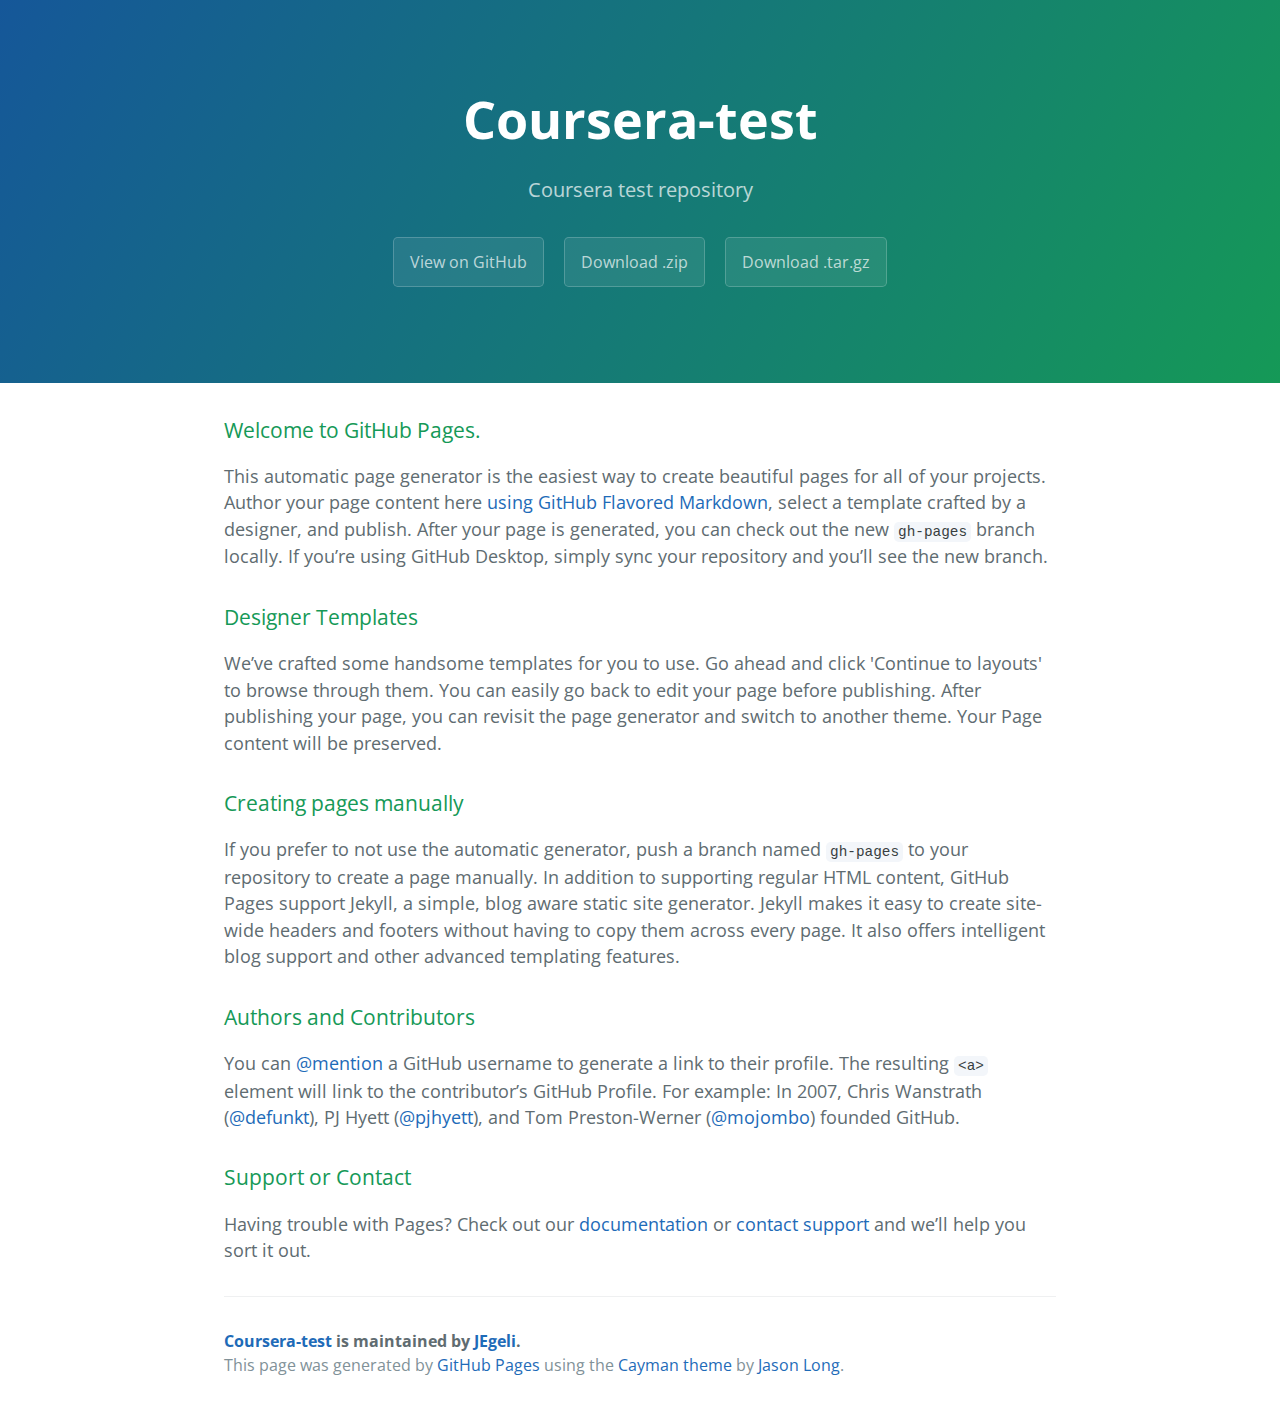
<file: index.html>
<!DOCTYPE html>
<html lang="en-us">
  <head>
    <meta charset="UTF-8">
    <title>Coursera-test by JEgeli</title>
    <meta name="viewport" content="width=device-width, initial-scale=1">
    <link rel="stylesheet" type="text/css" href="stylesheets/normalize.css" media="screen">
    <link href='https://fonts.googleapis.com/css?family=Open+Sans:400,700' rel='stylesheet' type='text/css'>
    <link rel="stylesheet" type="text/css" href="stylesheets/stylesheet.css" media="screen">
    <link rel="stylesheet" type="text/css" href="stylesheets/github-light.css" media="screen">
  </head>
  <body>
    <section class="page-header">
      <h1 class="project-name">Coursera-test</h1>
      <h2 class="project-tagline">Coursera test repository</h2>
      <a href="https://github.com/JEgeli/coursera-test" class="btn">View on GitHub</a>
      <a href="https://github.com/JEgeli/coursera-test/zipball/master" class="btn">Download .zip</a>
      <a href="https://github.com/JEgeli/coursera-test/tarball/master" class="btn">Download .tar.gz</a>
    </section>

    <section class="main-content">
      <h3>
<a id="welcome-to-github-pages" class="anchor" href="#welcome-to-github-pages" aria-hidden="true"><span aria-hidden="true" class="octicon octicon-link"></span></a>Welcome to GitHub Pages.</h3>

<p>This automatic page generator is the easiest way to create beautiful pages for all of your projects. Author your page content here <a href="https://guides.github.com/features/mastering-markdown/">using GitHub Flavored Markdown</a>, select a template crafted by a designer, and publish. After your page is generated, you can check out the new <code>gh-pages</code> branch locally. If you’re using GitHub Desktop, simply sync your repository and you’ll see the new branch.</p>

<h3>
<a id="designer-templates" class="anchor" href="#designer-templates" aria-hidden="true"><span aria-hidden="true" class="octicon octicon-link"></span></a>Designer Templates</h3>

<p>We’ve crafted some handsome templates for you to use. Go ahead and click 'Continue to layouts' to browse through them. You can easily go back to edit your page before publishing. After publishing your page, you can revisit the page generator and switch to another theme. Your Page content will be preserved.</p>

<h3>
<a id="creating-pages-manually" class="anchor" href="#creating-pages-manually" aria-hidden="true"><span aria-hidden="true" class="octicon octicon-link"></span></a>Creating pages manually</h3>

<p>If you prefer to not use the automatic generator, push a branch named <code>gh-pages</code> to your repository to create a page manually. In addition to supporting regular HTML content, GitHub Pages support Jekyll, a simple, blog aware static site generator. Jekyll makes it easy to create site-wide headers and footers without having to copy them across every page. It also offers intelligent blog support and other advanced templating features.</p>

<h3>
<a id="authors-and-contributors" class="anchor" href="#authors-and-contributors" aria-hidden="true"><span aria-hidden="true" class="octicon octicon-link"></span></a>Authors and Contributors</h3>

<p>You can <a href="https://help.github.com/articles/basic-writing-and-formatting-syntax/#mentioning-users-and-teams" class="user-mention">@mention</a> a GitHub username to generate a link to their profile. The resulting <code>&lt;a&gt;</code> element will link to the contributor’s GitHub Profile. For example: In 2007, Chris Wanstrath (<a href="https://github.com/defunkt" class="user-mention">@defunkt</a>), PJ Hyett (<a href="https://github.com/pjhyett" class="user-mention">@pjhyett</a>), and Tom Preston-Werner (<a href="https://github.com/mojombo" class="user-mention">@mojombo</a>) founded GitHub.</p>

<h3>
<a id="support-or-contact" class="anchor" href="#support-or-contact" aria-hidden="true"><span aria-hidden="true" class="octicon octicon-link"></span></a>Support or Contact</h3>

<p>Having trouble with Pages? Check out our <a href="https://help.github.com/pages">documentation</a> or <a href="https://github.com/contact">contact support</a> and we’ll help you sort it out.</p>

      <footer class="site-footer">
        <span class="site-footer-owner"><a href="https://github.com/JEgeli/coursera-test">Coursera-test</a> is maintained by <a href="https://github.com/JEgeli">JEgeli</a>.</span>

        <span class="site-footer-credits">This page was generated by <a href="https://pages.github.com">GitHub Pages</a> using the <a href="https://github.com/jasonlong/cayman-theme">Cayman theme</a> by <a href="https://twitter.com/jasonlong">Jason Long</a>.</span>
      </footer>

    </section>

  
  </body>
</html>
</file>
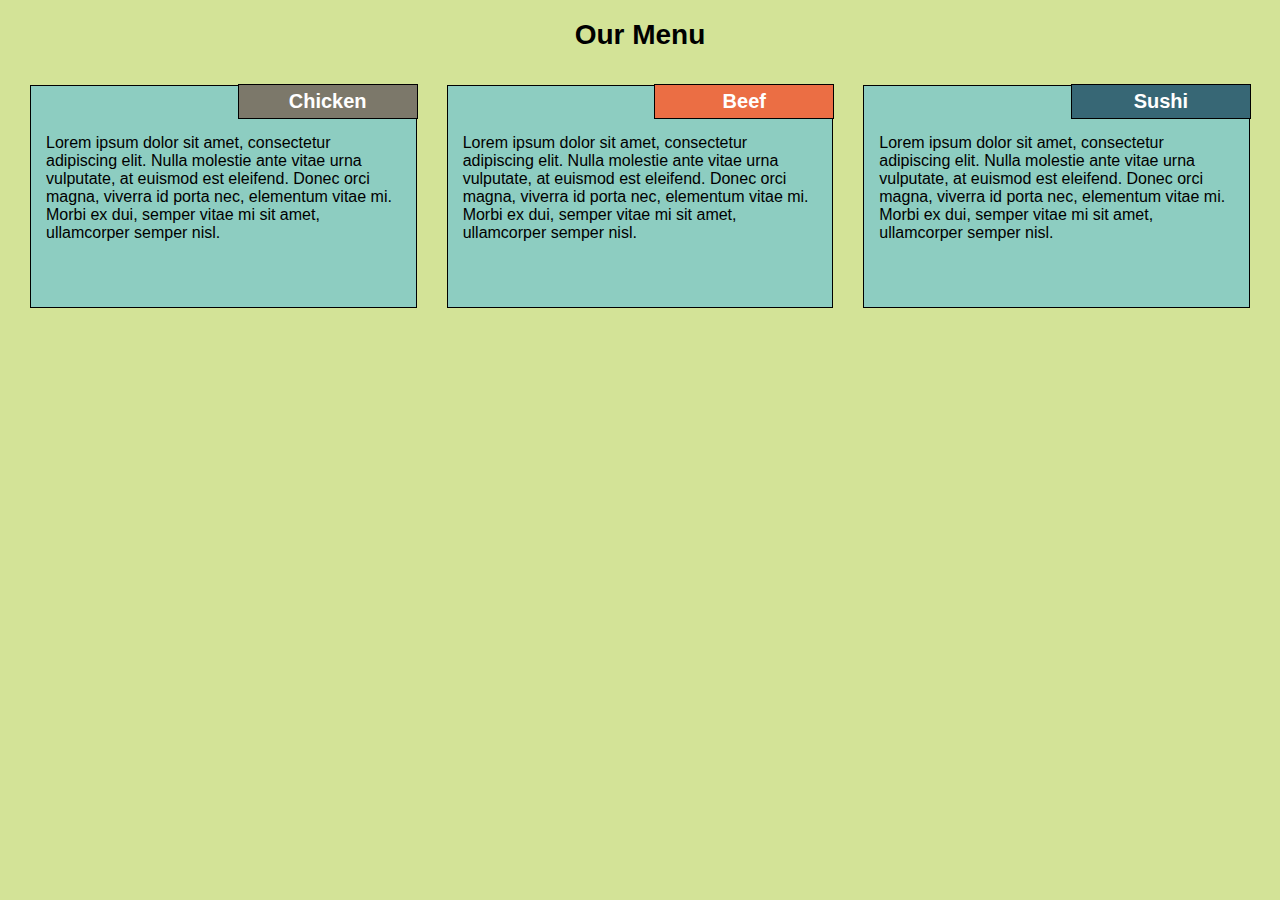
<file: site/mod2_solution/index.html>
<!DOCTYPE html>
<html>
<head>
<meta charset="utf-8">
<meta name="viewport" content="width=device-width, initial-scale=1">
<link rel="stylesheet" href="css/solution2.css">
<title>Assignment Solution for Module 2</title>

</head>
<body>
<h1>Our Menu</h1>

<div class="row">
   <section class="col-lg-4 col-md-6 col-xs-12"><h2 id="chicken">Chicken</h2><div class="holder"><p>Lorem ipsum dolor sit amet, consectetur adipiscing elit. Nulla molestie ante vitae urna vulputate, at euismod est eleifend. Donec orci magna, viverra id porta nec, elementum vitae mi. Morbi ex dui, semper vitae mi sit amet, ullamcorper semper nisl. </p></div></section>
   <section class="col-lg-4 col-md-6 col-xs-12"><h2 id="beef">Beef</h2><div class="holder"><p>Lorem ipsum dolor sit amet, consectetur adipiscing elit. Nulla molestie ante vitae urna vulputate, at euismod est eleifend. Donec orci magna, viverra id porta nec, elementum vitae mi. Morbi ex dui, semper vitae mi sit amet, ullamcorper semper nisl. </p></div></section>
   <section class="col-lg-4 col-md-12 col-xs-12"><h2 id="sushi">Sushi</h2><div class="holder"><p>Lorem ipsum dolor sit amet, consectetur adipiscing elit. Nulla molestie ante vitae urna vulputate, at euismod est eleifend. Donec orci magna, viverra id porta nec, elementum vitae mi. Morbi ex dui, semper vitae mi sit amet, ullamcorper semper nisl. </p></div></section>
 </div>

</body>
</html>
</file>
<file: stylesheets/stylesheet.css>
* {
  box-sizing: border-box; }

body {
  padding: 0;
  margin: 0;
  font-family: "Open Sans", "Helvetica Neue", Helvetica, Arial, sans-serif;
  font-size: 16px;
  line-height: 1.5;
  color: #606c71; }

a {
  color: #1e6bb8;
  text-decoration: none; }
  a:hover {
    text-decoration: underline; }

.btn {
  display: inline-block;
  margin-bottom: 1rem;
  color: rgba(255, 255, 255, 0.7);
  background-color: rgba(255, 255, 255, 0.08);
  border-color: rgba(255, 255, 255, 0.2);
  border-style: solid;
  border-width: 1px;
  border-radius: 0.3rem;
  transition: color 0.2s, background-color 0.2s, border-color 0.2s; }
  .btn + .btn {
    margin-left: 1rem; }

.btn:hover {
  color: rgba(255, 255, 255, 0.8);
  text-decoration: none;
  background-color: rgba(255, 255, 255, 0.2);
  border-color: rgba(255, 255, 255, 0.3); }

@media screen and (min-width: 64em) {
  .btn {
    padding: 0.75rem 1rem; } }

@media screen and (min-width: 42em) and (max-width: 64em) {
  .btn {
    padding: 0.6rem 0.9rem;
    font-size: 0.9rem; } }

@media screen and (max-width: 42em) {
  .btn {
    display: block;
    width: 100%;
    padding: 0.75rem;
    font-size: 0.9rem; }
    .btn + .btn {
      margin-top: 1rem;
      margin-left: 0; } }

.page-header {
  color: #fff;
  text-align: center;
  background-color: #159957;
  background-image: linear-gradient(120deg, #155799, #159957); }

@media screen and (min-width: 64em) {
  .page-header {
    padding: 5rem 6rem; } }

@media screen and (min-width: 42em) and (max-width: 64em) {
  .page-header {
    padding: 3rem 4rem; } }

@media screen and (max-width: 42em) {
  .page-header {
    padding: 2rem 1rem; } }

.project-name {
  margin-top: 0;
  margin-bottom: 0.1rem; }

@media screen and (min-width: 64em) {
  .project-name {
    font-size: 3.25rem; } }

@media screen and (min-width: 42em) and (max-width: 64em) {
  .project-name {
    font-size: 2.25rem; } }

@media screen and (max-width: 42em) {
  .project-name {
    font-size: 1.75rem; } }

.project-tagline {
  margin-bottom: 2rem;
  font-weight: normal;
  opacity: 0.7; }

@media screen and (min-width: 64em) {
  .project-tagline {
    font-size: 1.25rem; } }

@media screen and (min-width: 42em) and (max-width: 64em) {
  .project-tagline {
    font-size: 1.15rem; } }

@media screen and (max-width: 42em) {
  .project-tagline {
    font-size: 1rem; } }

.main-content :first-child {
  margin-top: 0; }
.main-content img {
  max-width: 100%; }
.main-content h1, .main-content h2, .main-content h3, .main-content h4, .main-content h5, .main-content h6 {
  margin-top: 2rem;
  margin-bottom: 1rem;
  font-weight: normal;
  color: #159957; }
.main-content p {
  margin-bottom: 1em; }
.main-content code {
  padding: 2px 4px;
  font-family: Consolas, "Liberation Mono", Menlo, Courier, monospace;
  font-size: 0.9rem;
  color: #383e41;
  background-color: #f3f6fa;
  border-radius: 0.3rem; }
.main-content pre {
  padding: 0.8rem;
  margin-top: 0;
  margin-bottom: 1rem;
  font: 1rem Consolas, "Liberation Mono", Menlo, Courier, monospace;
  color: #567482;
  word-wrap: normal;
  background-color: #f3f6fa;
  border: solid 1px #dce6f0;
  border-radius: 0.3rem; }
  .main-content pre > code {
    padding: 0;
    margin: 0;
    font-size: 0.9rem;
    color: #567482;
    word-break: normal;
    white-space: pre;
    background: transparent;
    border: 0; }
.main-content .highlight {
  margin-bottom: 1rem; }
  .main-content .highlight pre {
    margin-bottom: 0;
    word-break: normal; }
.main-content .highlight pre, .main-content pre {
  padding: 0.8rem;
  overflow: auto;
  font-size: 0.9rem;
  line-height: 1.45;
  border-radius: 0.3rem; }
.main-content pre code, .main-content pre tt {
  display: inline;
  max-width: initial;
  padding: 0;
  margin: 0;
  overflow: initial;
  line-height: inherit;
  word-wrap: normal;
  background-color: transparent;
  border: 0; }
  .main-content pre code:before, .main-content pre code:after, .main-content pre tt:before, .main-content pre tt:after {
    content: normal; }
.main-content ul, .main-content ol {
  margin-top: 0; }
.main-content blockquote {
  padding: 0 1rem;
  margin-left: 0;
  color: #819198;
  border-left: 0.3rem solid #dce6f0; }
  .main-content blockquote > :first-child {
    margin-top: 0; }
  .main-content blockquote > :last-child {
    margin-bottom: 0; }
.main-content table {
  display: block;
  width: 100%;
  overflow: auto;
  word-break: normal;
  word-break: keep-all; }
  .main-content table th {
    font-weight: bold; }
  .main-content table th, .main-content table td {
    padding: 0.5rem 1rem;
    border: 1px solid #e9ebec; }
.main-content dl {
  padding: 0; }
  .main-content dl dt {
    padding: 0;
    margin-top: 1rem;
    font-size: 1rem;
    font-weight: bold; }
  .main-content dl dd {
    padding: 0;
    margin-bottom: 1rem; }
.main-content hr {
  height: 2px;
  padding: 0;
  margin: 1rem 0;
  background-color: #eff0f1;
  border: 0; }

@media screen and (min-width: 64em) {
  .main-content {
    max-width: 64rem;
    padding: 2rem 6rem;
    margin: 0 auto;
    font-size: 1.1rem; } }

@media screen and (min-width: 42em) and (max-width: 64em) {
  .main-content {
    padding: 2rem 4rem;
    font-size: 1.1rem; } }

@media screen and (max-width: 42em) {
  .main-content {
    padding: 2rem 1rem;
    font-size: 1rem; } }

.site-footer {
  padding-top: 2rem;
  margin-top: 2rem;
  border-top: solid 1px #eff0f1; }

.site-footer-owner {
  display: block;
  font-weight: bold; }

.site-footer-credits {
  color: #819198; }

@media screen and (min-width: 64em) {
  .site-footer {
    font-size: 1rem; } }

@media screen and (min-width: 42em) and (max-width: 64em) {
  .site-footer {
    font-size: 1rem; } }

@media screen and (max-width: 42em) {
  .site-footer {
    font-size: 0.9rem; } }
</file>
<file: stylesheets/github-light.css>
/*
The MIT License (MIT)

Copyright (c) 2015 GitHub, Inc.

Permission is hereby granted, free of charge, to any person obtaining a copy
of this software and associated documentation files (the "Software"), to deal
in the Software without restriction, including without limitation the rights
to use, copy, modify, merge, publish, distribute, sublicense, and/or sell
copies of the Software, and to permit persons to whom the Software is
furnished to do so, subject to the following conditions:

The above copyright notice and this permission notice shall be included in all
copies or substantial portions of the Software.

THE SOFTWARE IS PROVIDED "AS IS", WITHOUT WARRANTY OF ANY KIND, EXPRESS OR
IMPLIED, INCLUDING BUT NOT LIMITED TO THE WARRANTIES OF MERCHANTABILITY,
FITNESS FOR A PARTICULAR PURPOSE AND NONINFRINGEMENT. IN NO EVENT SHALL THE
AUTHORS OR COPYRIGHT HOLDERS BE LIABLE FOR ANY CLAIM, DAMAGES OR OTHER
LIABILITY, WHETHER IN AN ACTION OF CONTRACT, TORT OR OTHERWISE, ARISING FROM,
OUT OF OR IN CONNECTION WITH THE SOFTWARE OR THE USE OR OTHER DEALINGS IN THE
SOFTWARE.

*/

.pl-c /* comment */ {
  color: #969896;
}

.pl-c1      /* constant, markup.raw, meta.diff.header, meta.module-reference, meta.property-name, support, support.constant, support.variable, variable.other.constant */,
.pl-s .pl-v /* string variable */ {
  color: #0086b3;
}

.pl-e  /* entity */,
.pl-en /* entity.name */ {
  color: #795da3;
}

.pl-s .pl-s1 /* string source */,
.pl-smi      /* storage.modifier.import, storage.modifier.package, storage.type.java, variable.other, variable.parameter.function */ {
  color: #333;
}

.pl-ent /* entity.name.tag */ {
  color: #63a35c;
}

.pl-k /* keyword, storage, storage.type */ {
  color: #a71d5d;
}

.pl-pds              /* punctuation.definition.string, string.regexp.character-class */,
.pl-s                /* string */,
.pl-s .pl-pse .pl-s1 /* string punctuation.section.embedded source */,
.pl-sr               /* string.regexp */,
.pl-sr .pl-cce       /* string.regexp constant.character.escape */,
.pl-sr .pl-sra       /* string.regexp string.regexp.arbitrary-repitition */,
.pl-sr .pl-sre       /* string.regexp source.ruby.embedded */ {
  color: #183691;
}

.pl-v /* variable */ {
  color: #ed6a43;
}

.pl-id /* invalid.deprecated */ {
  color: #b52a1d;
}

.pl-ii /* invalid.illegal */ {
  background-color: #b52a1d;
  color: #f8f8f8;
}

.pl-sr .pl-cce /* string.regexp constant.character.escape */ {
  color: #63a35c;
  font-weight: bold;
}

.pl-ml /* markup.list */ {
  color: #693a17;
}

.pl-mh        /* markup.heading */,
.pl-mh .pl-en /* markup.heading entity.name */,
.pl-ms        /* meta.separator */ {
  color: #1d3e81;
  font-weight: bold;
}

.pl-mq /* markup.quote */ {
  color: #008080;
}

.pl-mi /* markup.italic */ {
  color: #333;
  font-style: italic;
}

.pl-mb /* markup.bold */ {
  color: #333;
  font-weight: bold;
}

.pl-md /* markup.deleted, meta.diff.header.from-file */ {
  background-color: #ffecec;
  color: #bd2c00;
}

.pl-mi1 /* markup.inserted, meta.diff.header.to-file */ {
  background-color: #eaffea;
  color: #55a532;
}

.pl-mdr /* meta.diff.range */ {
  color: #795da3;
  font-weight: bold;
}

.pl-mo /* meta.output */ {
  color: #1d3e81;
}
</file>
<file: site/mod2_solution/css/solution2.css>
/********** Base styles **********/
body {
  font-family: Verdana, Arial, Helvetica, sans-serif;
  font-size: 62.5%;
  margin:0px;
  padding:0px;
  background-color: #d3e397;
}

* {
  box-sizing: border-box;
  
}

h1 {
  font-size: 2.8em;
  text-align: center;
}

h2 {
  font-size: 2em;
  float:right;
  text-align: center;
  width: 180px;
  border: 1px solid black;
  margin: -1px;
  padding: 5px 15px 5px 15px;
  color: #fff;
  position: relative;
  top: 15px;
  right: 15px;
  margin-bottom: 15px;
}

h2#chicken {
  background-color: #7c786a;
 }

#beef {
  background-color: #eb6e44;
  }

#sushi
{
  background-color: #376775;
 }

p {
font-size: 1.6em;
padding: 15px;
margin: 0px;
clear: right;
}

div .holder {
margin:15px;
background-color: #8dcdc1;
border: 1px solid black;
min-height: 223px;
}

/* Simple Responsive Framework. */

.row {
  width: 100%;
  padding:0px 15px 0px 15px;
  min-width: 320px;
 
}

/********** Large devices only **********/
@media (min-width: 992px) {
  .col-lg-4, .col-lg-6, .col-lg-12 {
    float: left;
      }
  .col-lg-4 {
    width: 33.33%;
     }
  .col-lg-6 {
    width: 50%;
  }
  .col-lg-12 {
    width: 100%;
  }
}

/********** Medium devices only **********/
@media (min-width: 768px) and (max-width: 991px) {
  .col-md-4, .col-md-6, .col-md-12 {
    float: left;
  }
   .col-md-4 {
    width: 33.33%;
  }
   .col-md-6 {
    width: 50%;
  }
   .col-md-12 {
    width: 100%;
  }
   body {
    background-color: #E2E397;
   }
}
/********** small devices only **********/
@media (max-width: 767px) {
  .col-xs-12 {
   float: left;
}
  .col-xs-12 {
   width: 100%;
}
   body {
    background-color: #FEFFB1;
   }
}
</file>
